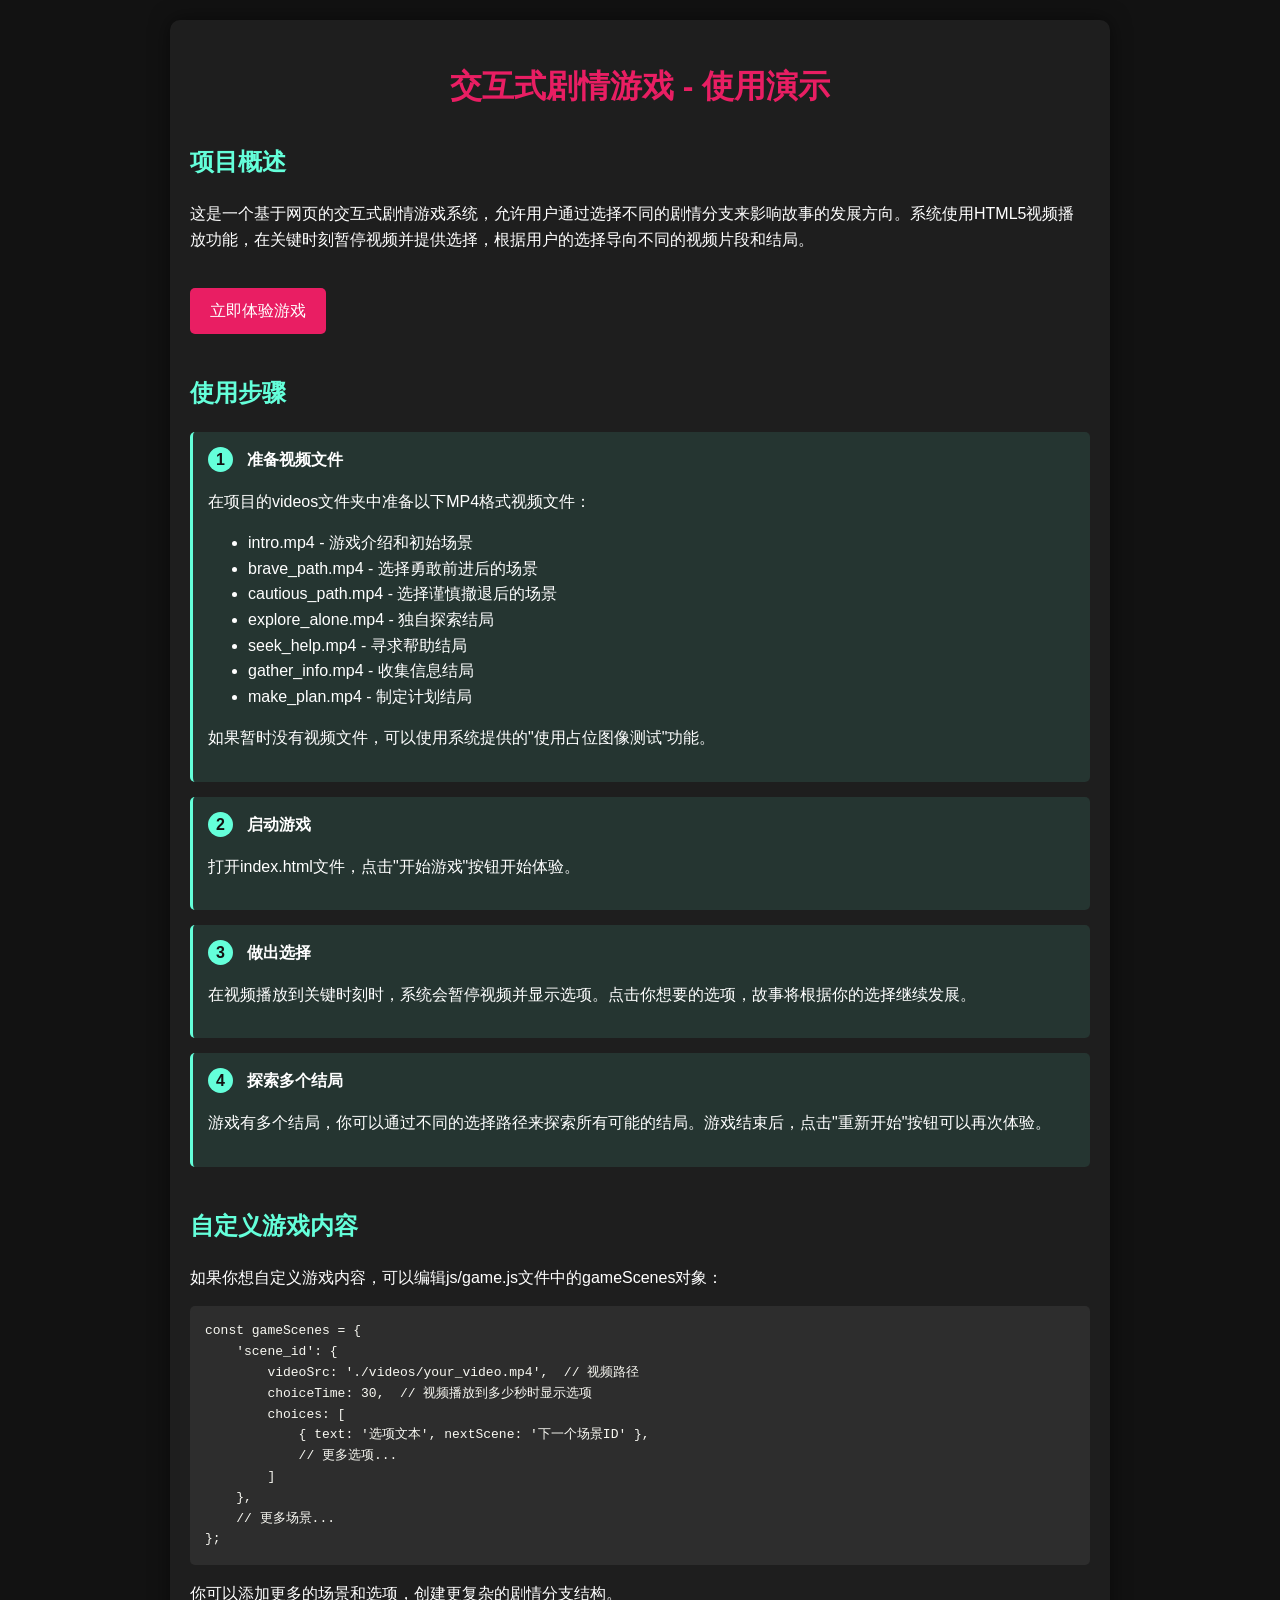
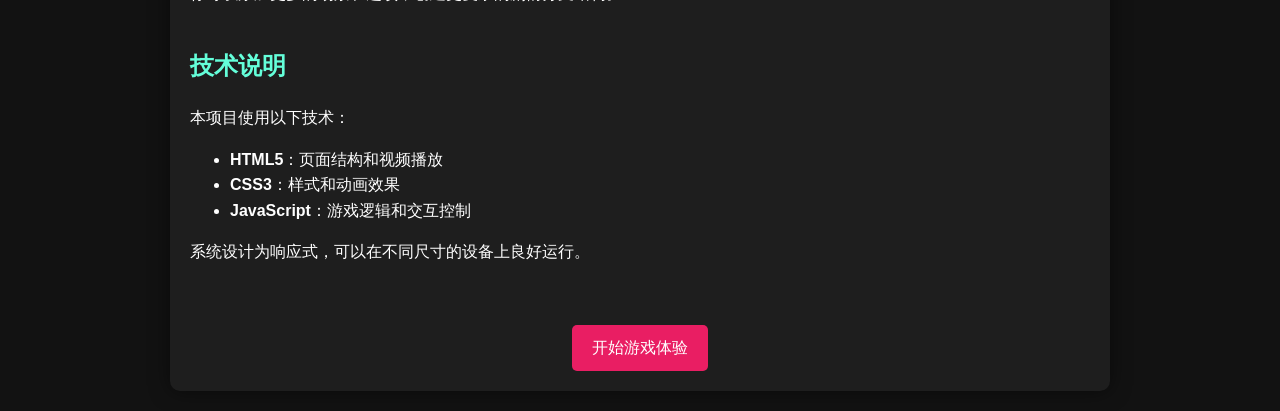
<file: demo.html>
<!DOCTYPE html>
<html lang="zh-CN">
<head>
    <meta charset="UTF-8">
    <meta name="viewport" content="width=device-width, initial-scale=1.0">
    <title>交互式剧情游戏 - 演示</title>
    <style>
        body {
            font-family: 'Microsoft YaHei', sans-serif;
            background-color: #121212;
            color: #ffffff;
            line-height: 1.6;
            margin: 0;
            padding: 20px;
        }
        .container {
            max-width: 900px;
            margin: 0 auto;
            padding: 20px;
            background-color: #1e1e1e;
            border-radius: 10px;
            box-shadow: 0 0 20px rgba(0, 0, 0, 0.5);
        }
        h1 {
            color: #e91e63;
            text-align: center;
            margin-bottom: 30px;
        }
        h2 {
            color: #64ffda;
            margin-top: 30px;
        }
        .demo-section {
            margin-bottom: 40px;
        }
        .demo-image {
            width: 100%;
            max-width: 800px;
            margin: 20px auto;
            display: block;
            border-radius: 8px;
            border: 2px solid #333;
        }
        .code-block {
            background-color: #2d2d2d;
            padding: 15px;
            border-radius: 5px;
            overflow-x: auto;
            margin: 15px 0;
        }
        pre {
            margin: 0;
            color: #f8f8f2;
        }
        .btn {
            display: inline-block;
            padding: 10px 20px;
            background-color: #e91e63;
            color: white;
            text-decoration: none;
            border-radius: 5px;
            margin-top: 20px;
            transition: all 0.2s ease;
        }
        .btn:hover {
            background-color: #ff4081;
            transform: scale(1.05);
        }
        .step {
            background-color: rgba(100, 255, 218, 0.1);
            padding: 15px;
            border-radius: 5px;
            margin-bottom: 15px;
            border-left: 3px solid #64ffda;
        }
        .step-number {
            display: inline-block;
            width: 25px;
            height: 25px;
            background-color: #64ffda;
            color: #121212;
            border-radius: 50%;
            text-align: center;
            margin-right: 10px;
            font-weight: bold;
        }
    </style>
</head>
<body>
    <div class="container">
        <h1>交互式剧情游戏 - 使用演示</h1>
        
        <div class="demo-section">
            <h2>项目概述</h2>
            <p>这是一个基于网页的交互式剧情游戏系统，允许用户通过选择不同的剧情分支来影响故事的发展方向。系统使用HTML5视频播放功能，在关键时刻暂停视频并提供选择，根据用户的选择导向不同的视频片段和结局。</p>
            <a href="index.html" class="btn">立即体验游戏</a>
        </div>

        <div class="demo-section">
            <h2>使用步骤</h2>
            
            <div class="step">
                <span class="step-number">1</span>
                <strong>准备视频文件</strong>
                <p>在项目的videos文件夹中准备以下MP4格式视频文件：</p>
                <ul>
                    <li>intro.mp4 - 游戏介绍和初始场景</li>
                    <li>brave_path.mp4 - 选择勇敢前进后的场景</li>
                    <li>cautious_path.mp4 - 选择谨慎撤退后的场景</li>
                    <li>explore_alone.mp4 - 独自探索结局</li>
                    <li>seek_help.mp4 - 寻求帮助结局</li>
                    <li>gather_info.mp4 - 收集信息结局</li>
                    <li>make_plan.mp4 - 制定计划结局</li>
                </ul>
                <p>如果暂时没有视频文件，可以使用系统提供的"使用占位图像测试"功能。</p>
            </div>
            
            <div class="step">
                <span class="step-number">2</span>
                <strong>启动游戏</strong>
                <p>打开index.html文件，点击"开始游戏"按钮开始体验。</p>
            </div>
            
            <div class="step">
                <span class="step-number">3</span>
                <strong>做出选择</strong>
                <p>在视频播放到关键时刻时，系统会暂停视频并显示选项。点击你想要的选项，故事将根据你的选择继续发展。</p>
            </div>
            
            <div class="step">
                <span class="step-number">4</span>
                <strong>探索多个结局</strong>
                <p>游戏有多个结局，你可以通过不同的选择路径来探索所有可能的结局。游戏结束后，点击"重新开始"按钮可以再次体验。</p>
            </div>
        </div>

        <div class="demo-section">
            <h2>自定义游戏内容</h2>
            <p>如果你想自定义游戏内容，可以编辑js/game.js文件中的gameScenes对象：</p>
            <div class="code-block">
                <pre>const gameScenes = {
    'scene_id': {
        videoSrc: './videos/your_video.mp4',  // 视频路径
        choiceTime: 30,  // 视频播放到多少秒时显示选项
        choices: [
            { text: '选项文本', nextScene: '下一个场景ID' },
            // 更多选项...
        ]
    },
    // 更多场景...
};</pre>
            </div>
            <p>你可以添加更多的场景和选项，创建更复杂的剧情分支结构。</p>
        </div>

        <div class="demo-section">
            <h2>技术说明</h2>
            <p>本项目使用以下技术：</p>
            <ul>
                <li><strong>HTML5</strong>：页面结构和视频播放</li>
                <li><strong>CSS3</strong>：样式和动画效果</li>
                <li><strong>JavaScript</strong>：游戏逻辑和交互控制</li>
            </ul>
            <p>系统设计为响应式，可以在不同尺寸的设备上良好运行。</p>
        </div>

        <div style="text-align: center; margin-top: 40px;">
            <a href="index.html" class="btn">开始游戏体验</a>
        </div>
    </div>
</body>
</html>
</file>
